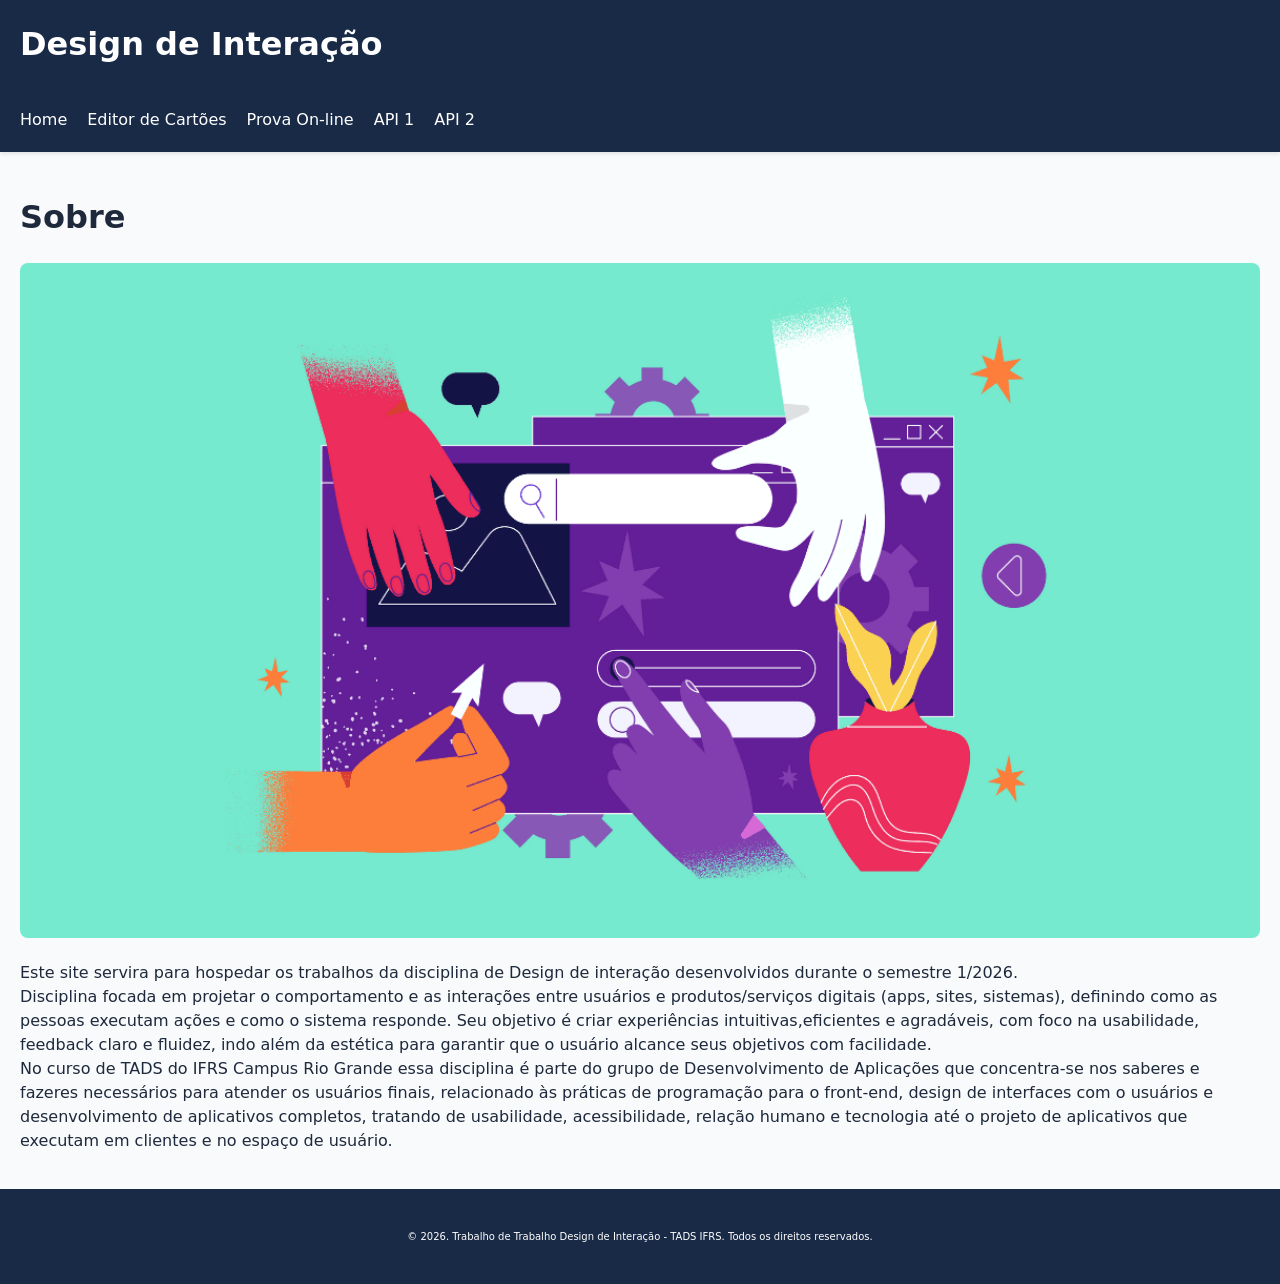
<file: index.html>
<!DOCTYPE html>
<html lang="pt-br">
<head>
    <meta charset="UTF-8">
    <meta name="viewport" content="width=device-width, initial-scale=1.0">
    <title>Repositorio de trabalhos</title>
    <link rel="stylesheet" href="estilo/estilo.css">

</head>
<body>

   
 <meu-header></meu-header>

    <meu-template>
        <span  class="titulo-sobre" slot="titulo">Sobre</span>
        <img slot="imagem" src="./img/interacao.webp" alt="imagem">
        <span slot="conteudo">

                            Este site servira para hospedar os trabalhos da disciplina de Design de interação
                            desenvolvidos durante o semestre 1/2026.
                            <br>
                            Disciplina focada em projetar o comportamento
                            e as interações entre usuários e produtos/serviços digitais
                            (apps, sites, sistemas), definindo como as pessoas executam 
                            ações e como o sistema responde. Seu objetivo é criar experiências 
                            intuitivas,eficientes e agradáveis, com foco na usabilidade, 
                            feedback claro e fluidez, indo além da estética para garantir que
                            o usuário alcance seus objetivos com facilidade.
                            <br>
                            No curso de TADS do IFRS Campus Rio Grande essa disciplina é
                            parte do grupo de Desenvolvimento de Aplicações que concentra-se nos 
                            saberes e fazeres
                            necessários para atender os usuários finais, relacionado às práticas de
                            programação para o front-end, design de interfaces com o usuários e
                            desenvolvimento de aplicativos completos, tratando de usabilidade,
                            acessibilidade, relação humano e tecnologia até o projeto de aplicativos
                            que executam em clientes e no espaço de usuário.

                        </span>
    </meu-template>

   
    <template id="meu-template">

        <style>

        div {
            padding: 20px;

        }
        ::slotted(img) {
            width: 100%;
            border-radius: 8px;
        }
        ::slotted(span) {
            font-size: 16px;
        }

       
        </style>
        <div class="secao">

            <h1><slot name="titulo"></slot></h1>
            <slot name="imagem"></slot>
            <p><slot name="conteudo"></slot></p>

        </div>
    </template>

    <meu-footer></meu-footer>

    <script src="js/header.js"></script>
    <script src="js/footer.js"></script>
    <script src="js/template.js"></script>


    <script src="js/main.js"></script>

</body>
</html>
</file>
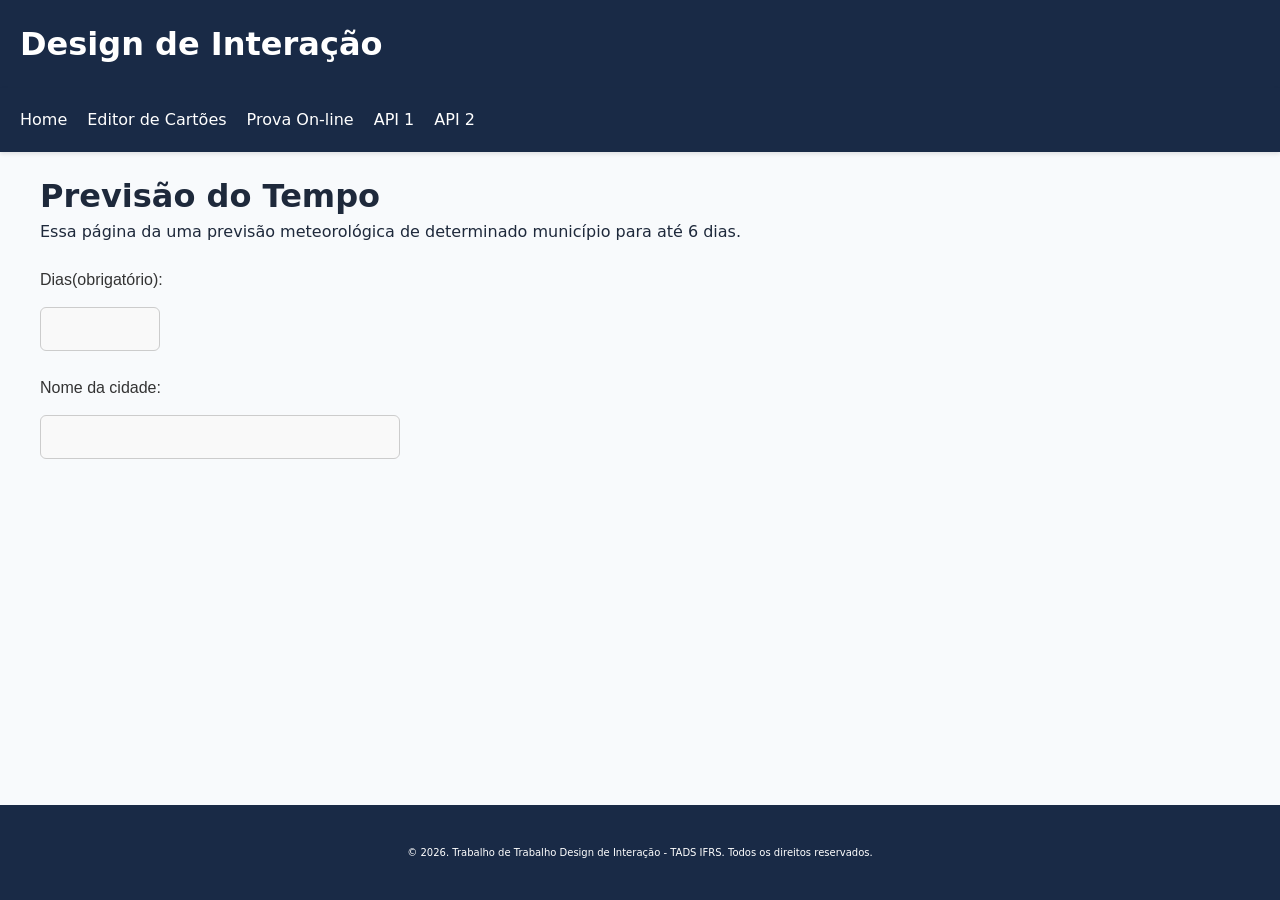
<file: api1.html>
<!DOCTYPE html>
<html lang="en">
<head>
    <meta charset="UTF-8">
    <meta name="viewport" content="width=device-width, initial-scale=1.0">
    <title>API1 Page</title>
    <link rel="stylesheet" href="estilo/estilo.css">

</head>
<body>
    <style>
        main {flex: 1;}
        h1,p,div,form {
            padding:0px 20px 0px 20px;
        }
        #cidade{
            max-height: 200px;
            overflow-y: auto;
        }
        #cidade:hover{
            border: 1px solid #050518;
        }


        form {
            display: flex;
            flex-direction: column;
            max-width: 400px; 
            gap: 10px;       
            font-family: Arial, sans-serif;
            color: #333;
        }

        input[type="number"],
        input[type="text"] {
            width: 100%;
            padding: 12px 15px;
            margin-top: 5px;
            margin-bottom: 15px;
            border: 1px solid #ccc;
            border-radius: 6px; 
            font-size: 16px;    
         
            transition: all 0.3s ease;
            background-color: #f9f9f9;
        }

    
        input[type="number"]:focus,
        input[type="text"]:focus {
            border-color: #050518; 
            background-color: #fff;
            box-shadow: 0 0 5px rgba(5, 5, 24, 0.2); 
            outline: none;
        }

        input[type="number"] {
            max-width: 120px;
        }

    </style>
    <meu-header></meu-header>

    <main>
    <h1>Previsão do Tempo</h1>
    <p>Essa página da uma previsão meteorológica de determinado município para até 6 dias.</p>
    <br>

    <form>
        Dias(obrigatório):<br><input type="number" name="days" id="days" min="1" max="6" required>
        
        Nome da cidade:<br><input type="text" id="CityName" onkeyup="setSearch()"><br>
        <div id="cidade"></div>

    </form>
    <br>
    
    <div id="response"></div><br>
    
    <div id="previsao-card"></div>
    </main>

    <meu-footer></meu-footer>

    <script src="js/APImet.js"></script>

    <script src="js/footer.js"></script>

    <script src="js/header.js"></script>

  
</body>
</html>
</file>
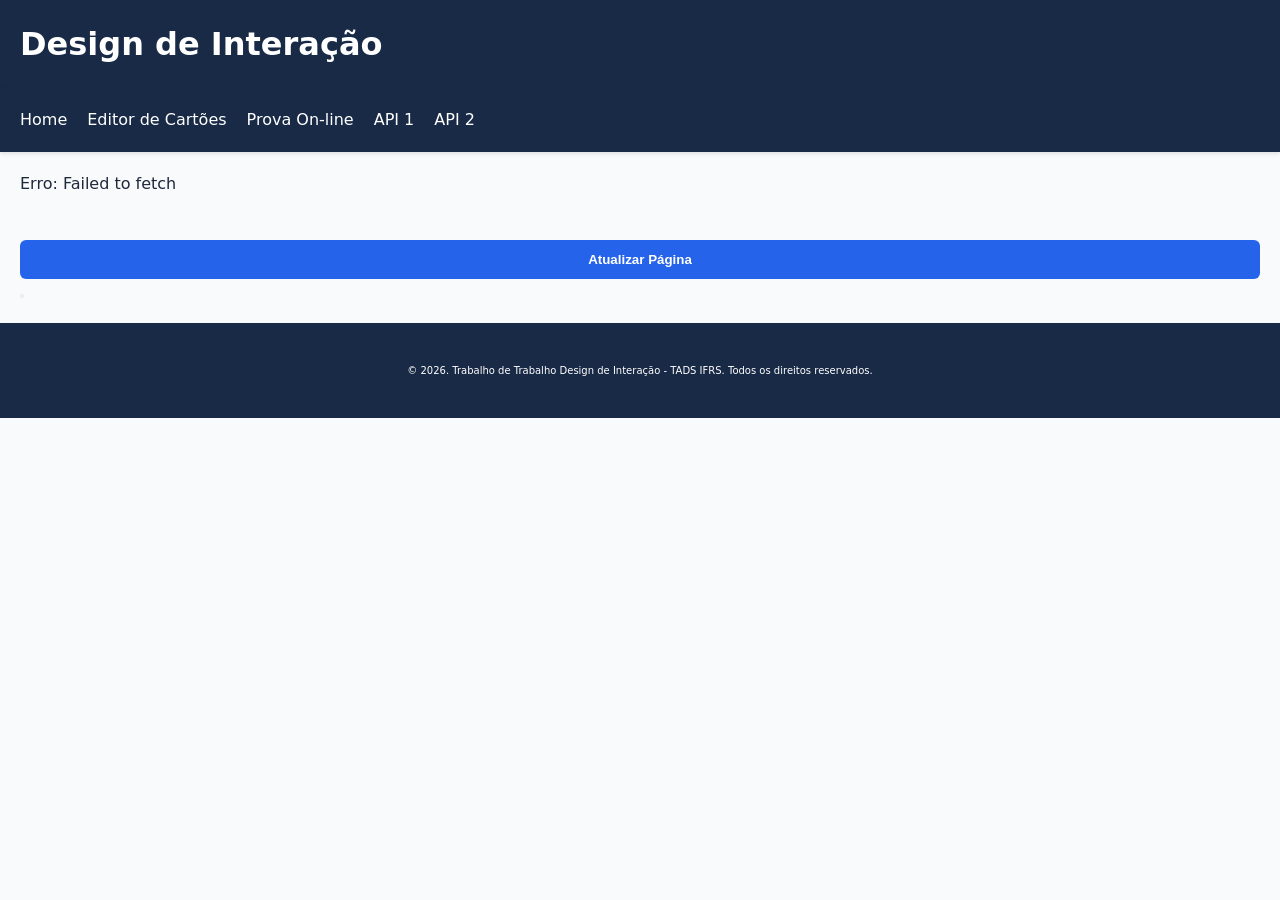
<file: api2.html>
<!DOCTYPE html>
<html lang="en">
<head>
    <meta charset="UTF-8">
    <meta name="viewport" content="width=device-width, initial-scale=1.0">
    <title>API 2</title>
    <link rel="stylesheet" href="estilo/estilo.css">

    <style>
        img {
            max-width: 100%;
            height: auto;
        }

        .btn {
        width: 100%;
        padding: 12px;
        background: var(--primary);
        color: white;
        border: none;
        border-radius: 6px;
        cursor: pointer;
        margin-top: 20px;
        font-weight: bold;
        transition: background 0.2s;
        }
        .btn:hover { background: #1d4ed8; }

    </style>
</head>
<body>
    <meu-header></meu-header>

    <main>
        <div id="response"></div><br>
        <button class="btn" id="btn">Atualizar Página<button>
        
    </main>

    <meu-footer></meu-footer>

    <script src="js/footer.js"></script>

    <script src="js/header.js"></script>

    <script src="js/API2.js"></script>

</body>
</html>
</file>
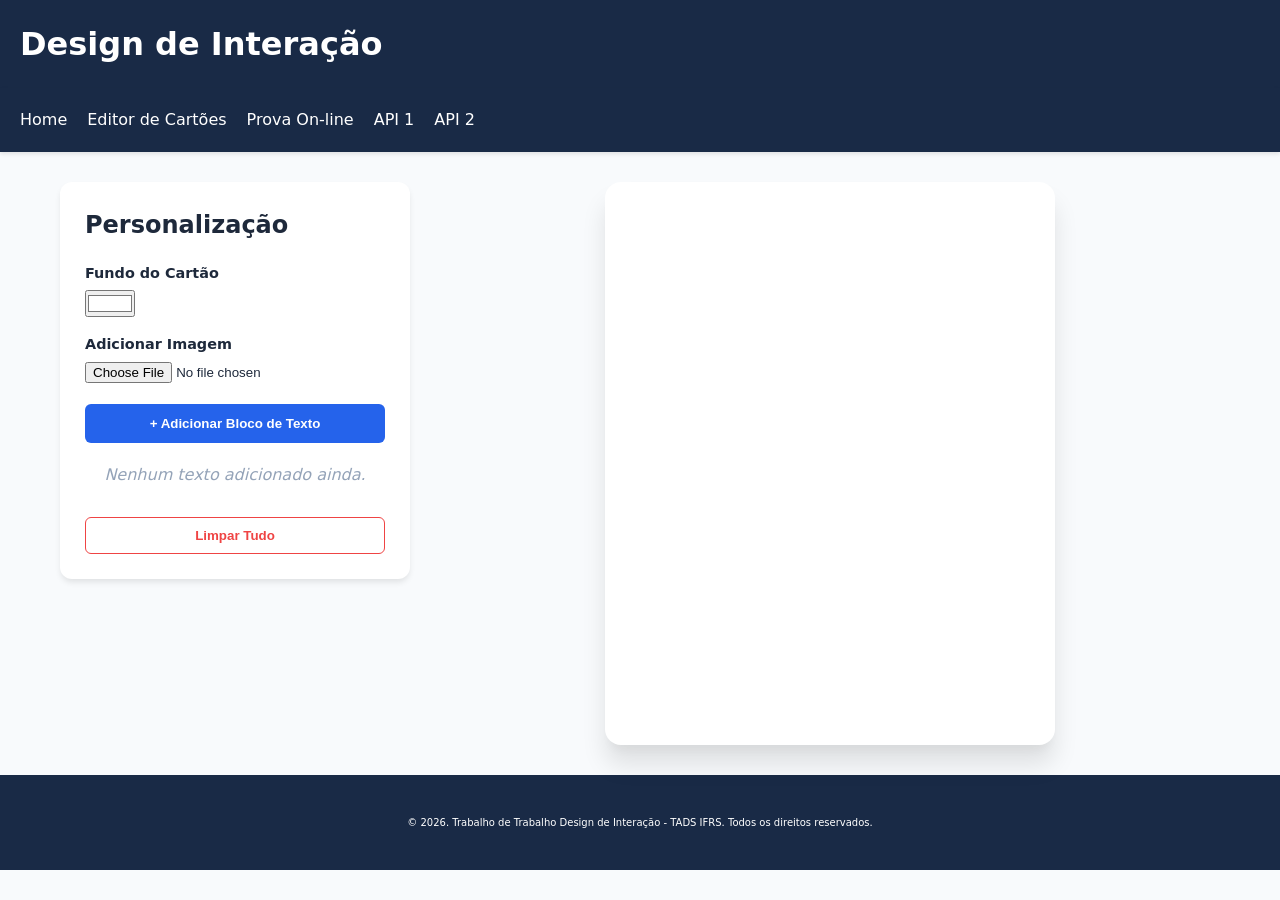
<file: cartao.html>
<!DOCTYPE html>
<html lang="pt-br">

<head>
    <meta charset="UTF-8">
    <meta name="viewport" content="width=device-width, initial-scale=1.0">
    <title>Document</title>
    <link rel="stylesheet" href="estilo/cartao.css">
</head>

<body>

    <meu-header></meu-header>

       <main class="editor-layout">
        <div class="controls">
            <h2>Personalização</h2>
            
            <div class="global-controls">
                <label>Fundo do Cartão</label>
                <input type="color" id="corFundo" value="#ffffff">
                
                <label>Adicionar Imagem</label>
                <input type="file" id="inputImagem" accept="image/*">
                
                <button id="btnNovoTexto" class="btn-add">+ Adicionar Bloco de Texto</button>
            </div>

            

            <div id="listaControles">
                <p class="empty-msg">Nenhum texto adicionado ainda.</p>
            </div>

            <button id="btnLimpar" class="btn-danger">Limpar Tudo</button>
        </div>

        <div class="preview">
            <div id="cartao" class="cartao-canvas">
                <div id="containerElementos"></div>
            </div>
        </div>
    </main>

    <meu-footer></meu-footer>

   
    <script src="js/header.js"></script>
    <script src="js/footer.js"></script>


    <script src="js/main.js"></script>
    
    
</body>

</html>
</file>
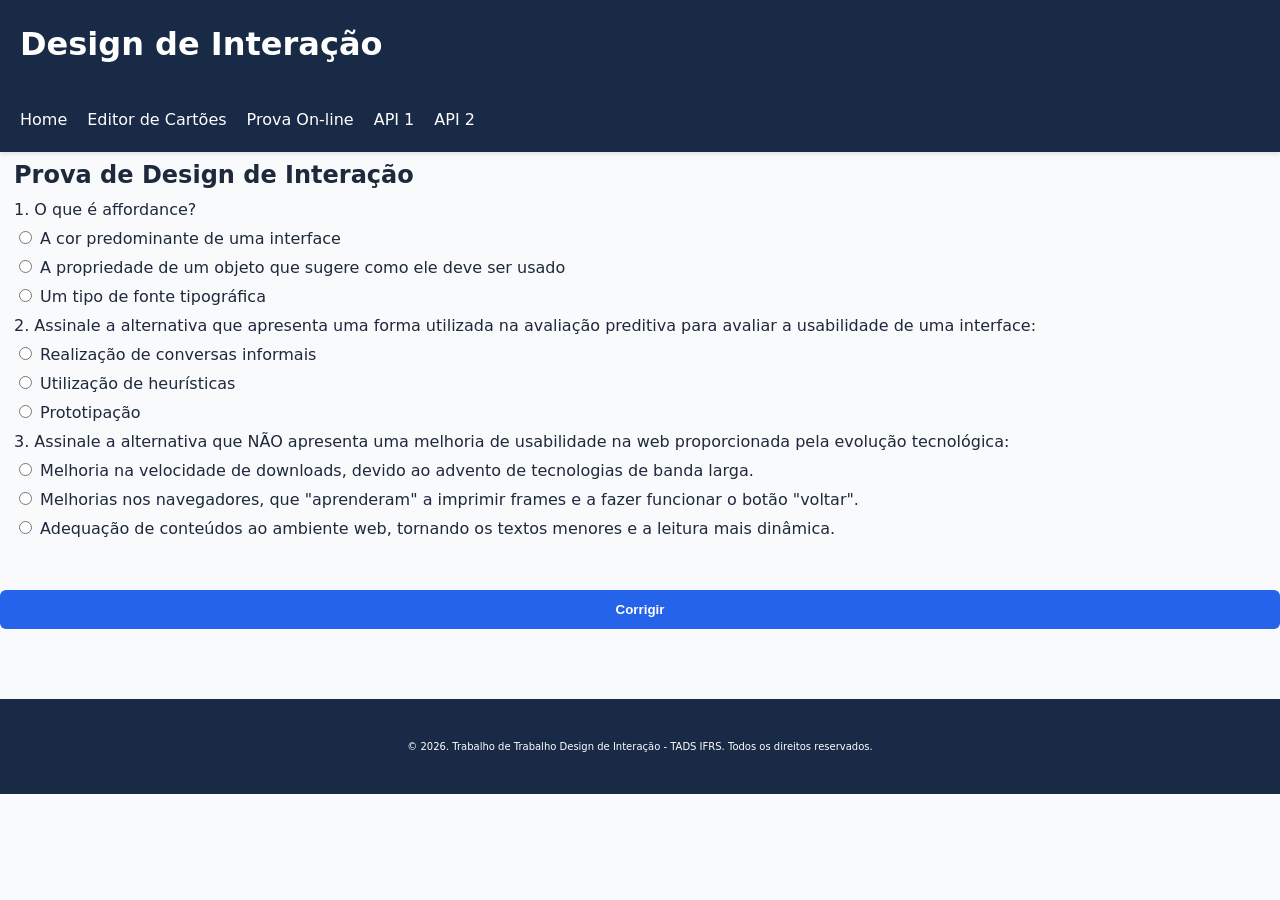
<file: prova.html>
<!DOCTYPE html>
<html lang="pt-br">
<head>
    <meta charset="UTF-8">
    <meta name="viewport" content="width=device-width, initial-scale=1.0">
    <title>Prova</title>
    <link rel="stylesheet" href="estilo/estilo.css">

</head>
<body>
    <meu-header></meu-header>

    <minha-prova></minha-prova>

    <meu-footer></meu-footer>

    <script src="js/footer.js"></script>

    <script src="js/header.js"></script>

    <script src="js/prova.js"></script>
</body>
</html>
</file>
<file: estilo/estilo.css>
:root {
    --primary: #2563eb;
    --danger: #ef4444;
    --bg-site: #f8fafc;
    --text-main: #1e293b;
}

* { box-sizing: border-box; margin: 0; padding: 0; }

body {
    min-height: 100vh;
    display: flex;
    flex-direction: column;
    font-family: 'Inter', system-ui, sans-serif;
    background-color: var(--bg-site);
    color: var(--text-main);
    line-height: 1.5;
    
}

main {
    padding: 20px;
}


.titulo-sobre{
    font-size: 2rem;
}


@media (max-width: 768px) {

    .editor-layout {
        display: flex; 
        flex-direction: column; 
        padding: 10px;
        margin: 10px auto;
        gap: 20px;
    }

    .preview {
        order: 1; 
        width: 100%;
    }

    .controls {
        order: 2;
        width: 100%;
        position: relative; 
        top: 0;
    }

    .cartao-canvas {
        max-width: 100%; 
        aspect-ratio: auto;
        min-height: 400px;
    }
}
</file>
<file: estilo/cartao.css>
:root {
    --primary: #2563eb;
    --danger: #ef4444;
    --bg-site: #f8fafc;
    --text-main: #1e293b;
}

* { box-sizing: border-box; margin: 0; padding: 0; }

body {
    font-family: 'Inter', system-ui, sans-serif;
    background-color: var(--bg-site);
    color: var(--text-main);
    line-height: 1.5;
    
}

main {
    padding: 20px;
}



.img-interacao img{
    max-width: 100%;
    height: auto;
    display: block;
}

.editor-layout {
    display: grid;
    grid-template-columns: 350px 1fr;
    gap: 30px;
    max-width: 1200px;
    margin: 30px auto;
    padding: 0 20px;
}

.controls {
    background: white;
    padding: 25px;
    border-radius: 12px;
    box-shadow: 0 4px 6px -1px rgba(0,0,0,0.1);
    height: fit-content;
    position: sticky;
    top: 20px;
}
.controls h2 { 
    margin-bottom: 20px; 
    font-size: 1.5rem; 
}
.global-controls label { 
    display: block; 
    margin: 15px 0 5px; 
    font-size: 0.9rem; 
    font-weight: 600; 
}

.global-controls input[type="file"] { width: 100%; }

.btn-add {
    width: 100%;
    padding: 12px;
    background: var(--primary);
    color: white;
    border: none;
    border-radius: 6px;
    cursor: pointer;
    margin-top: 20px;
    font-weight: bold;
    transition: background 0.2s;
}
.btn-add:hover { background: #1d4ed8; }

.btn-danger {
    width: 100%;
    padding: 10px;
    background: none;
    color: var(--danger);
    border: 1px solid var(--danger);
    border-radius: 6px;
    cursor: pointer;
    margin-top: 30px;
    font-weight: 600;
    transition: all 0.2s;
}
.btn-danger:hover { background: var(--danger); color: white; }

hr { border: 0; border-top: 1px solid #e2e8f0; margin: 25px 0; }
.empty-msg { text-align: center; color: #94a3b8; font-style: italic; margin-top: 20px; }

.item-controle {
    background: #efefef;
    padding: 15px;
    border-radius: 8px;
    margin-top: 15px;
    animation: slideIn 0.3s ease;
}

.item-controle input[type="text"] {
    width: 100%;
    padding: 10px;
    margin-bottom: 10px;
    border: 1px solid #cbd5e1;
    border-radius: 4px;
}

.preview { 
    display: flex; 
    justify-content: center; 
    align-items: flex-start; 
}
.cartao-canvas {
    width: 100%;
    max-width: 450px;
    aspect-ratio: 4/5;
    background: white;
    border-radius: 16px;
    box-shadow: 0 20px 25px -0.20px rgba(0,0,0,0.1), 0 10px 10px -5px rgba(0,0,0,0.04);
    position: relative;
    padding: 30px;
    overflow-y: auto;
    display: flex;
    flex-direction: column;
    gap: 15px;
    transition: background-color 0.3s;
}

.texto-dinamico {
    padding: 10px;
    border: 1px dashed transparent;
    word-wrap: break-word;
    transition: border-

}

.imagem-dinamica {
    max-width: 100%;
    height: auto;
    max-height: 200px;
}



@media (max-width: 768px) {

    .editor-layout {
        display: flex; 
        flex-direction: column; 
        padding: 10px;
        margin: 10px auto;
        gap: 20px;
    }

    .preview {
        order: 1; 
        width: 100%;
    }

    .controls {
        order: 2;
        width: 100%;
        position: relative; 
        top: 0;
    }

    .cartao-canvas {
        max-width: 100%; 
        aspect-ratio: auto;
        min-height: 400px;
    }
}
</file>
